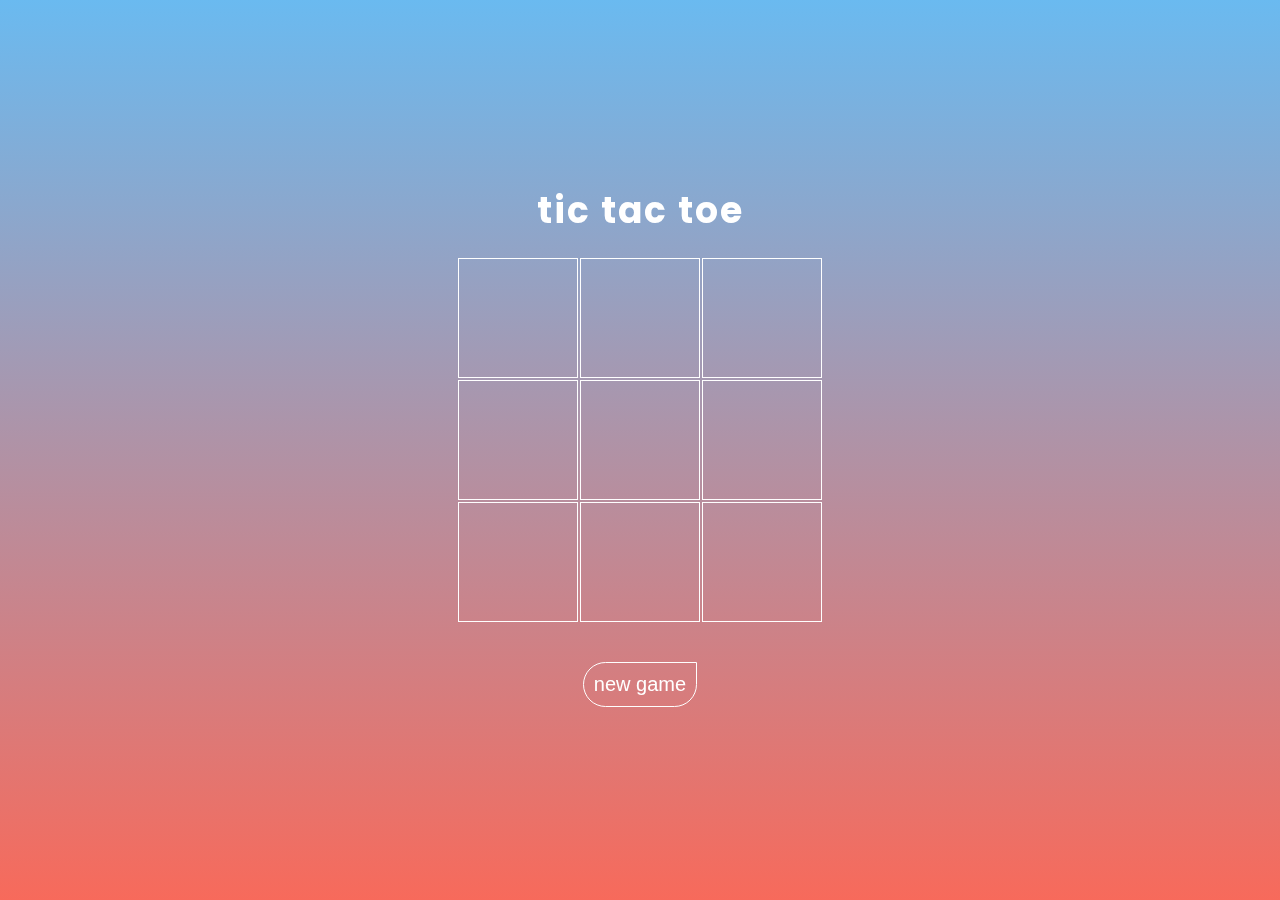
<file: index.html>
<!DOCTYPE html>
<html lang="en">

<head>
    <meta charset="UTF-8">
    <meta name="viewport" content="width=device-width, initial-scale=1.0">
    <title>xo</title>
    <link rel="stylesheet" href="./style/style.css">
</head>

<body>
    <div class="game">
        <h1 class="main-title">tic tac toe</h1>
        <div class="board">
            <div class="cell"></div>
            <div class="cell"></div>
            <div class="cell"></div>
            <div class="cell"></div>
            <div class="cell"></div>
            <div class="cell"></div>
            <div class="cell"></div>
            <div class="cell"></div>
            <div class="cell"></div>
        </div>
        <div class="res hide"></div>

        <button id="newGame">new game</button>

    </div>

    <script src="./script/xo.js"></script>
</body>

</html>
</file>
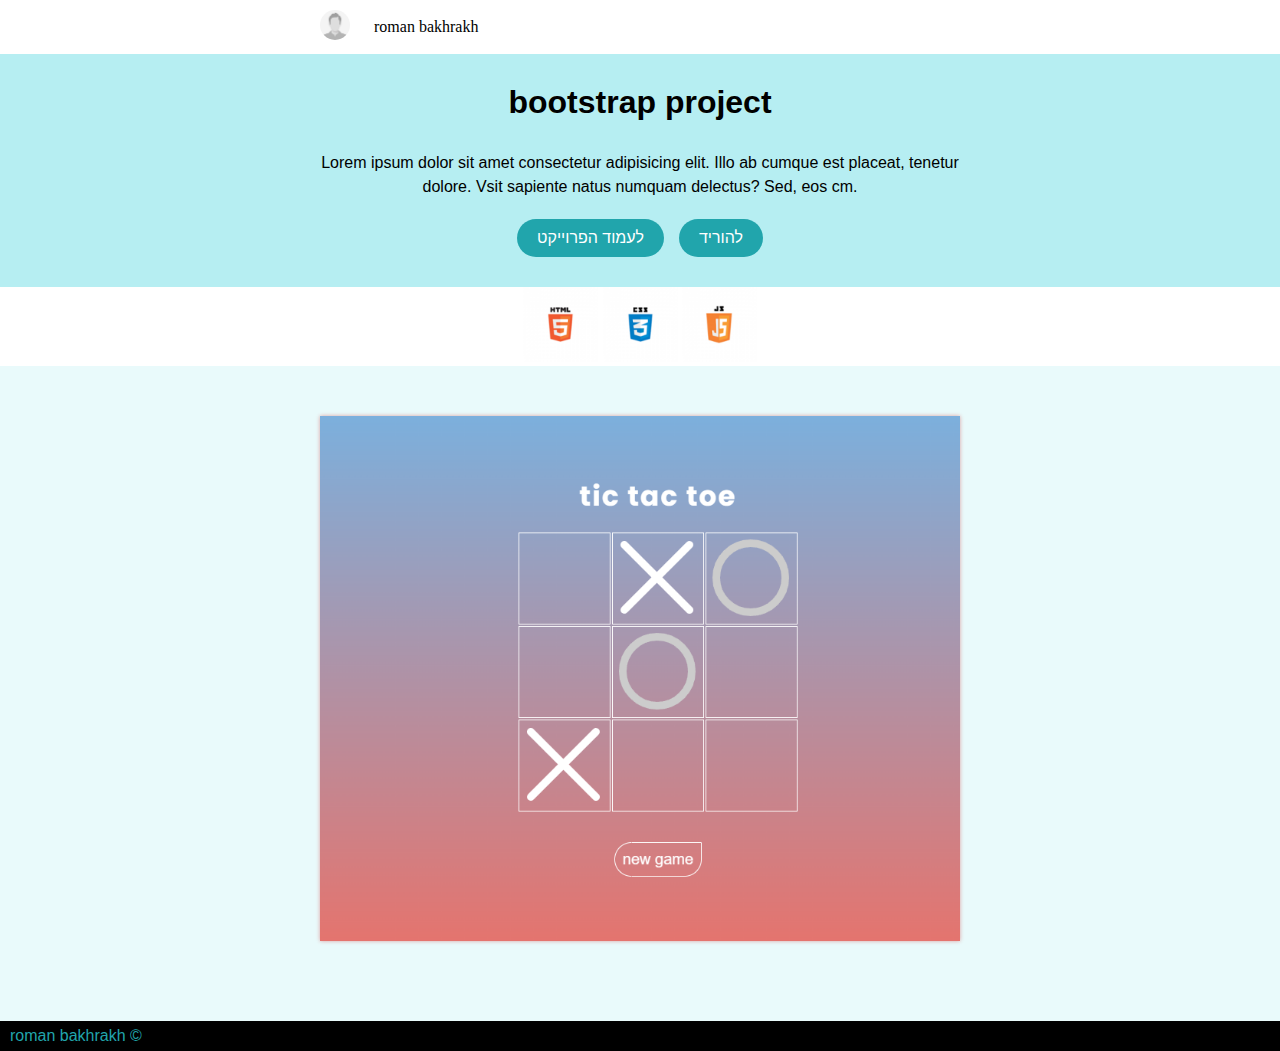
<file: projXO.html>
<!DOCTYPE html>
<html lang="en">

<head>
    <meta charset="UTF-8">
    <meta name="viewport" content="width=device-width, initial-scale=1.0">
    <title>project1</title>
    <link rel="stylesheet" href="./style/lpStyle.css">
</head>

<body>
    <div class="container">
        <header class="header-wrap">
            <a href="https://bakhrakhr.github.io/page2main/main" class="user" target="_blank">
                <div class="profile_photo"><img src="./image/profile.jpg" alt="profile photo"></div>
                <p class="name">roman bakhrakh</p>
            </a>
        </header>

        <main class="main-wrap">

            <div class="project-description">
                <h1 class="main-text">bootstrap project</h1>
                <p class="text-description">Lorem ipsum dolor sit amet consectetur adipisicing elit. Illo ab cumque est
                    placeat, tenetur dolore. Vsit sapiente
                    natus numquam delectus? Sed, eos cm.</p>
                <div class="links">
                    <a href="https://bakhrakhr.github.io/js-XO/" target="_blank">לעמוד הפרוייקט</a>
                    <a href="https://github.com/bakhrakhR/js-XO/archive/refs/heads/master.zip" download>להוריד</a>
                </div>
            </div>
            <div class="stack_wrap">
                <div class="stacks">
                    <img src="./image/technologies/html.png" alt="html5">
                    <img src="./image/technologies/css.png" alt="css3">
                    <img src="./image/technologies/javascript.png" alt="js">
                </div>
            </div>

            <div class="landing-wrap">
                <img class="lp-img" src="./image/lp.png" alt="landing-page">
            </div>
        </main>

        <footer class="footer-wrap">
            <span class="footer-text">roman bakhrakh ©</span>
        </footer>

    </div>
</body>

</html>
</file>
<file: style/style.css>
@import url('https://fonts.googleapis.com/css2?family=Poppins:wght@400;700&display=swap');

* {
    margin: 0;
    padding: 0;
    box-sizing: border-box;
}

body {
    background: linear-gradient(to bottom, #6abaf0, #f76a5b);
    background-repeat: no-repeat;
    background-attachment: fixed;
    background-size: cover;
    color: #fff;
    text-align: center;
    height: 100vh;
    margin: 0;
    display: flex;
    justify-content: center;
    align-items: baseline;
    font: 400 16px "Poppins", sans-serif;
    padding-top: 150px;
    letter-spacing: 1px;
    outline: none;
}

button {
    background-color: transparent;
    padding: 10px;
    margin: 10px;
    cursor: pointer;
    color: #fff;
    font-size: 1.25rem;
    border: 1px solid white;
    -webkit-border-radius: 130px;
    -webkit-border-top-right-radius: 0;
    -moz-border-radius: 130px;
    -moz-border-radius-topright: 0;
    border-radius: 130px;
    border-top-right-radius: 0;
}

.main-title {
    font-size: 2.25rem;
    margin-bottom: 20px;
    letter-spacing: 2px;
}

.game {
    display: flex;
    flex-direction: column;
    justify-content: center;
    align-items: center;
    width: 100%;
    position: fixed;
    top: 0;
    left: 0;
    width: 100%;
    height: 100%;
}

.board {
    display: flex;
    width: 365px;
    flex-wrap: wrap;
    margin-bottom: 30px;
    gap: 2px;
}

.cell {
    border: 1px solid white;
    cursor: pointer;
    width: 120px;
    height: 120px;
}

.res {
    color: white;
    font-weight: bold;
    font-size: 2rem;
    border: 1px solid white;
    -webkit-border-radius: 130px;
    -webkit-border-top-right-radius: 0;
    -moz-border-radius: 130px;
    -moz-border-radius-topright: 0;
    border-radius: 130px;
    border-top-right-radius: 0;
    padding: 3px 15px;
    margin-bottom: 15px;
}

.hide {
    display: none;
}

.active {
    background: rgba(95, 158, 230, 0.5);
}

.circle {
    width: 100%;
    height: 100%;
    stroke-dasharray: 283;
    stroke-dashoffset: 283;
    stroke: #ccc;
    animation: draw 0.5s forwards;
}

.cross {
    width: 100%;
    height: 100%;
}

.first {
    stroke-dasharray: 125;
    stroke-dashoffset: 125;
    stroke: white;
    animation: draw 0.4s forwards;
}

.second {
    stroke-dasharray: 125;
    stroke-dashoffset: 125;
    stroke: white;
    animation: draw 0.4s forwards;
}


@keyframes draw {
    100% {
        stroke-dashoffset: 0;
    }
}

/* confetti */

.confetti {
    width: 10px;
    height: 10px;
    background-color: #f00;
    /* Цвет конфетти */
    position: absolute;
    will-change: transform;
    transform-origin: 0 0;
    animation: confetti-fall 2s ease-out both;
}

/* Анимация для падения конфетти */
@keyframes confetti-fall {
    0% {
        transform: translateY(0) rotate(0);
    }

    100% {
        transform: translateY(100vh) rotate(360deg);
    }
}
</file>
<file: style/lpStyle.css>
* {
    margin: 0;
    padding: 0;
    box-sizing: border-box;
}

html {
    scroll-behavior: smooth;
    scroll-padding-top: 100px;
}

body {
    font-family: 'Architects Daughter', 'Assistant', sans-serif;
}

/* header part */

.container {
    width: 100vw;
    display: flex;
    flex-direction: column;
    align-items: center;
}

.header-wrap {
    position: sticky;
    top: 0;
    background-color: #ffffff;
    z-index: 1;
    width: 100vw;
    padding-left: 25%;
}

.user {
    text-decoration: none;
    cursor: pointer;
    color: black;
    display: flex;
    align-items: center;
    padding: 10px 0px 10px 0px;
    gap: 1.5rem;
    width: fit-content;
}

.profile_photo img {
    width: 30px;
    height: 30px;
    border-radius: 50%;
}

.name {
    font-family: 'Architects Daughter', cursive;
    font-size: 1rem;
    font-weight: normal;
    align-self: center;
}

/* main part */
.main-wrap {
    display: flex;
    flex-direction: column;
    align-items: center;
}

.project-description {
    background-color: #96e6ecb2;
    display: flex;
    flex-direction: column;
    align-items: center;
    text-align: center;
    width: 100vw;
}

.main-text {
    font-size: 2rem;
    padding-top: 30px;
    padding-bottom: 30px;
}

.text-description {
    width: 50%;
    line-height: 1.5;
}

.links {
    display: flex;
    width: 100%;
    justify-content: center;
    gap: 15px;
    margin: 10px 0 30px 0;
}

.links a {
    background-color: #21a5ac;
    border: none;
    margin-top: 10px;
    border-radius: 20px;
    padding: 10px 20px;
    cursor: pointer;
    transition: scale 0.15s;
    text-decoration: none;
    color: white
}

.stack_wrap {
    display: flex;
    justify-content: center;
    width: 100vw;
}

.stacks img {
    width: 75px;
}

.landing-wrap {
    background-color: #96e6ec36;
    display: flex;
    width: 100vw;
    align-items: center;
    justify-content: center;
    padding: 50px 15px 80px;
}

.lp-img {
    width: 350px;
    min-width: 50vw;
    box-shadow: 0 0 4px 0px #dd9f9f;
}

.footer-wrap {
    height: 30px;
    background-color: black;
    width: 100vw;
    display: flex;
    align-items: center;
    color: #21a5ac;
    padding-left: 10px;
    padding-right: 10px;
}
</file>
